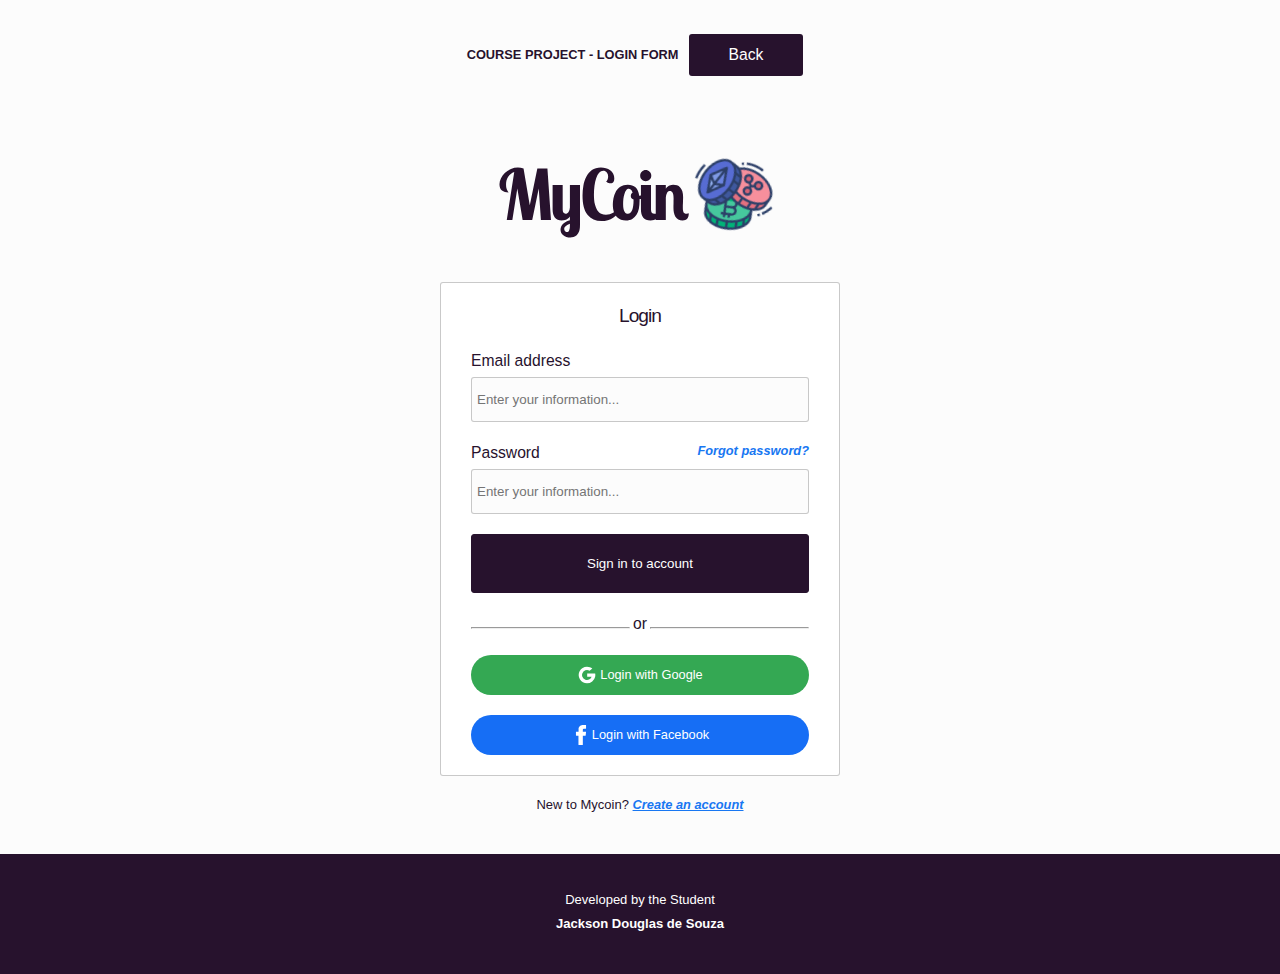
<file: project-02/index.html>
<!DOCTYPE html>
<html lang="en">
    <head>
        <meta charset="UTF-8" />
        <meta http-equiv="X-UA-Compatible" content="IE=edge" />
        <meta name="viewport" content="width=device-width, initial-scale=1.0" />
        <link
            rel="shortcut icon"
            href="../favicon/favicon.png"
            type="image/x-icon"
        />
        <meta name="description" content="Course Project - Login Form." />
        <meta name="author" content="Jackson Douglas de Souza" />
        <!--My linkedin https://www.linkedin.com/in/jacksondouglasdesouza -->
        <link rel="stylesheet" href="../css/project-02.css" />
        <title>Project 02 - Login Form</title>
    </head>
    <body>
        <header>
            <h1>Course Project - Login Form</h1>
            <a class="back" class="back" href="../index.html">Back</a><br />
        </header>

        <main class="form-container">
            <!--DIV FORM-->
            <div class="form-content">
                <div>
                    <img
                        class="company-logo"
                        src="../resourse/imgs/project-02/header/logo/mycoinLogo.svg"
                        alt="company logo"
                        width="auto"
                        height="auto"
                    />
                </div>
                <!--FORM-->
                <form action="#" method="POST" id="formLogin">
                    <h2>Login</h2>
                    <!--FORM LOGIN-->
                    <section class="form-field">
                        <label for="login">Email address</label>
                        <input
                            class="login"
                            name="login"
                            type="text"
                            placeholder="Enter your information..."
                            required
                        />
                    </section>
                    <!--END LOGIN-->

                    <!--FORM PASSWORD-->
                    <section class="form-field">
                        <div class="forgotPassword">
                            <label for="password">Password</label>
                            <a class="italic italic02" href="#"
                                >Forgot password?</a
                            >
                        </div>
                        <input
                            class="password"
                            name="password"
                            type="password"
                            placeholder="Enter your information..."
                            required
                        />
                    </section>
                    <!--END PASSWORD-->

                    <!--LOGIN BUTTON-->
                    <button class="loginButton" type="submit">
                        Sign in to account
                    </button>
                    <!--END BUTTON-->

                    <!--ROWS AND HRS-->
                    <section class="hrRows">
                        <hr />
                        <span>or</span>
                        <hr />
                    </section>
                    <!--END ROWS AND HRS-->

                    <!--GOOGLE API BUTTON-->
                    <a href="#" class="google-login google"
                        ><img
                            width="20"
                            height="20"
                            class="goo"
                            src="../resourse/imgs/project-02/body/google.svg"
                            alt="Google Icon"
                        />Login with Google</a
                    >
                    <a href="#" class="google-login facebook"
                        ><img
                            width="20"
                            height="20"
                            class="face"
                            src="../resourse/imgs/project-02/body/facebook.svg"
                            alt="Google Icon"
                        />Login with Facebook</a
                    >
                </form>
                <!--END FORM-->

                <p class="create-account">
                    New to Mycoin?
                    <a class="italic" href="">Create an account</a>
                </p>
            </div>
            <!--END DIV FORM-->
        </main>

        <!--FOOTER-->
        <footer>
            <p>Developed by the Student</p>
            <a
                class="foo"
                href="https://www.linkedin.com/in/jacksondouglasdesouza/"
                target="_blank"
                >Jackson Douglas de Souza</a
            >
        </footer>
    </body>
</html>
</file>
<file: css/project-02.css>
/* http://meyerweb.com/eric/tools/css/reset/ 
    v2.0 | 20110126
    License: none (public domain)
*/

 /* RESET CSS */
html, body, div, span, applet, object, iframe,
h1, h2, h3, h4, h5, h6, p, blockquote, pre,
a, abbr, acronym, address, big, cite, code,
del, dfn, em, img, ins, kbd, q, s, samp,
small, strike, strong, sub, sup, tt, var,
b, u, i, center,
dl, dt, dd, ol, ul, li,
fieldset, form, label, legend,
table, caption, tbody, tfoot, thead, tr, th, td,
article, aside, canvas, details, embed, 
figure, figcaption, footer, header, hgroup, 
menu, nav, output, ruby, section, summary,
time, mark, audio, video {
	margin: 0;
	padding: 0;
	border: 0;
	font-size: 100%;
	font: inherit;
	vertical-align: baseline;
}
/* HTML5 display-role reset for older browsers */
article, aside, details, figcaption, figure, 
footer, header, hgroup, menu, nav, section {
	display: block;
}
body {
	line-height: 1;
}
ol, ul {
	list-style: none;
}
blockquote, q {
	quotes: none;
}
blockquote:before, blockquote:after,
q:before, q:after {
	content: '';
	content: none;
}
table {
	border-collapse: collapse;
	border-spacing: 0;
}

/* ------------------------------------- */

@import url('https://fonts.googleapis.com/css2?family=Fira+Sans:wght@400;500;600;700&family=Poppins:ital,wght@0,500;1,600&family=Roboto:wght@300;400;500;700&display=swap');

*, *::before{
  box-sizing: border-box;
}

body{
  margin: 0;
  font-family: 'Roboto', sans-serif;
  font-size: 0.98rem;
  font-weight: regular;
  line-height: 1.4;
}

main{
  margin: 0 auto;
}

header{
  display: flex;
  flex-wrap: wrap;
  align-items: center;
  text-decoration: none;
  justify-content: center;
  align-self: center;
  width: 100%;
  height: 50px;
  margin: 30px auto;
  gap: 10px;
}

.back{
  background-color: #27122d;
  color: #ffffff;
  text-decoration: none;
  padding: 10px 40px;
  border-radius: 3px;
}

.back:hover{
  background-color: #1b0524;
cursor: pointer;
transition: 0.3s;
}

.company-logo{
  margin: 30px auto;
}

h1{
  font-family:'Poppins', sans-serif;
  font-weight: bold;
  font-size: 0.8rem;
  text-transform: uppercase;
}

h2 {
  font-family: 'Poppins', sans-serif;
  text-align: center;
  font-size: 1.2rem;
  font-style: medium;
  font-weight: 500;
  letter-spacing: -1px;
}

.italic{
  font-family: 'Poppins', sans-serif;
  font-style: italic;
  font-weight: 600;
  font-size: 0.8rem;
  color: #1877f2;
}


body{
  background-color: #fcfcfc;
  color: #27122d;
}

.form-container{
  display: flex;
  justify-content: center;
  align-items: center;
}

.form-content{
  display: flex;
  align-items: center;
  flex-direction: column;
}

#formLogin{
  display: flex;
  flex-direction: column;
  gap: 20px;
  background-color: #ffffff;
  border-radius: 3px;
  border: solid 1px #b6b6b6be;
  padding: 20px 30px;
  width: 400px;
}

.form-field{
  display: flex;
  flex-direction: column;
  gap: 5px;
}

.form-field input{
  width: 100%;
  height: 45px;
  background-color: #fcfcfc;
  border: solid 1px #b6b6b6be;
  border-radius: 3px;
  padding: 5px;
  color: #111;
}

.form-field input:focus{
  outline: none;
}

.forgotPassword{
  display: flex;
  justify-content: space-between;
}

.forgotPassword a{
  text-decoration: none;
}

.form-content button{
  width: 100%;
  padding: 21px;
  background-color: #27122d;
  color: #fff;
  border-radius: 3px;
  border: solid 1px #27122d;

}

.form-content button:hover{
  background-color: #1b0524;
  cursor: pointer;
  transition: 0.3s;
}


/*  HR ROW */
.hrRows{
  display: flex;
  align-items: center;
  gap: 3px;
}

.hrRows hr{
  width: 100%;
  margin-bottom: 0;
}

/*  END HR ROW */


/* API LOGIN */

.google-login{
  display: flex;
  align-items: center;
  justify-content: center;
  border-radius: 50px;
  text-decoration: none;
  font-size: 0.8rem;
  width: 100%;
  height: 40px;
  padding: 5px;
  text-align: left;
}

.facebook{
  margin-top: 0;
  background-color: #166EF5;
  color: #fff;
  gap: 1px;
}

.facebook:hover{
  background-color: #1064d3;
  transition: 0.6s;
}

.google{
  background-color: #34a853;
  color: #fff;
  margin-bottom: 0;
  gap: 3px;
}

.google:hover{
background-color: #207938;
transition: 0.6s;
}

/* END API LOGIN */


.create-account{
  font-size: small;
  margin: 20px auto;
  gap: 10px;
}

/* FOOTER */


footer{
  background-color: #27122d;
  width: 100%;
  margin-top: 20px;
  height: 120px;
  display: flex;
  flex-direction: column;
  align-items: center;
  justify-content: center;
  position: absolute;
  bottom: unset;
}

footer p{
  color: #ffffff;
  font-size: small;
  line-height: 10px;
  margin-bottom: 10px;
  text-align: center;
}

footer a{
  color: #ffffff;
  font-size: smaller;
  font-weight: 600;
  text-decoration: none;
  text-align: center;
  display: inline-block;
  justify-content: center;
  align-items: center;
}

/* END FOOTER */

@media(min-width: 576px){
  main{
    max-width: 540px;
  }

}

@media(min-width: 768px){
  main{
    max-width: 720px;
  }

}

@media(max-width: 280px)
{
  img{
    display: none;
  }
  form{
    max-width: 250px;
  }
}
</file>
